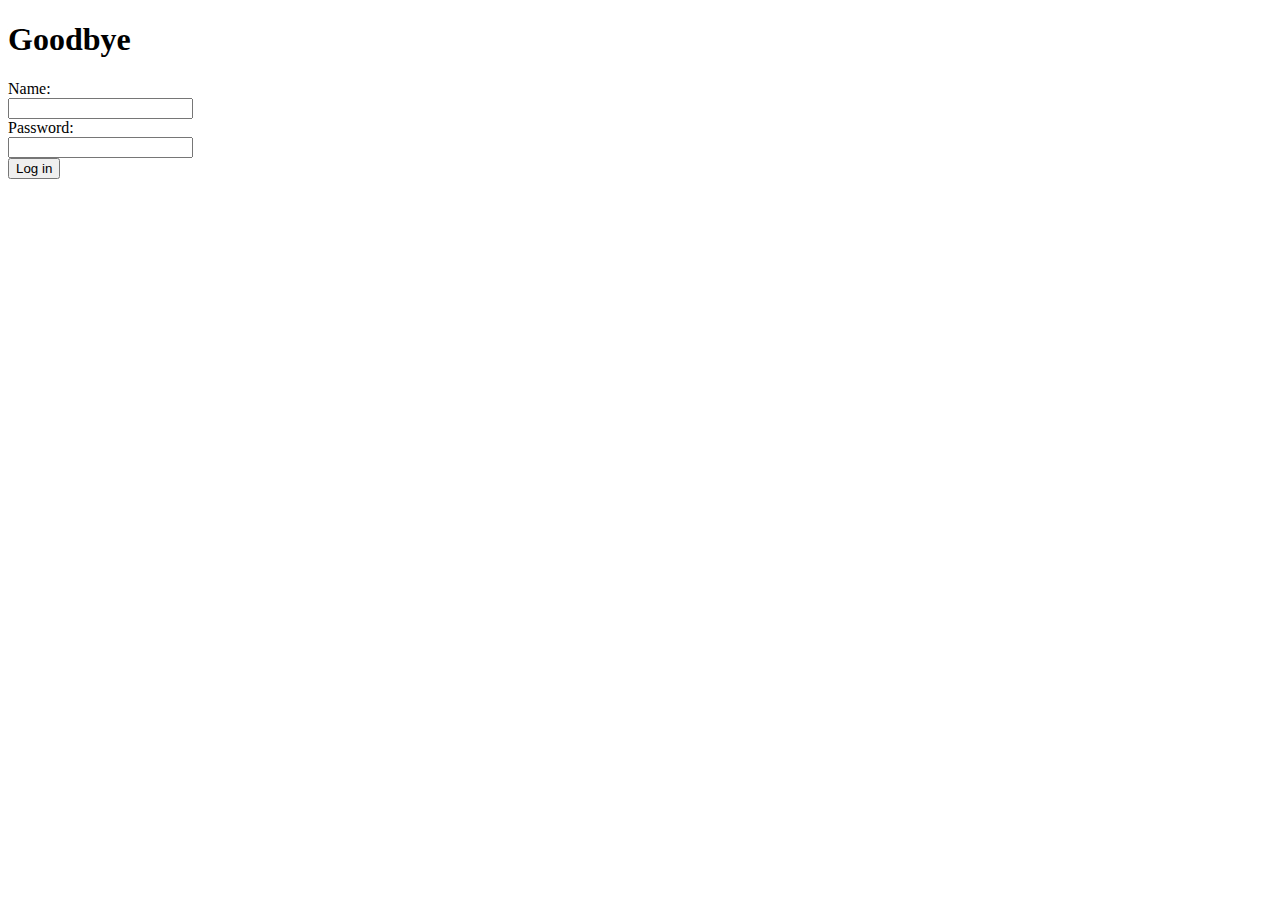
<file: index.html>
<!DOCTYPE html>
<html lang="es">    
    <head>
        <meta charset="utf-8">
        <title>MEMORY GAME</title>
        <link href="css/styles.css">
        <script src="js/script.js" async defer></script>  
        <script src="js/validations.js" async defer></script>  
    </head>
    <body>
        <div id="user_feedback"></div>
            <h1>Hello</h1>
            <form id="loginform">
                <label for="namefield">Name:</label><br>
                <input type="text" id="namefield" name="namefield"><br>
                <label for="passfield">Password:</label><br>
                <input type="password" id="passfield" name="passfield"><br>
                <input type="submit" value="Log in" id="Login">
            </form>
    </body>
</html>
</file>
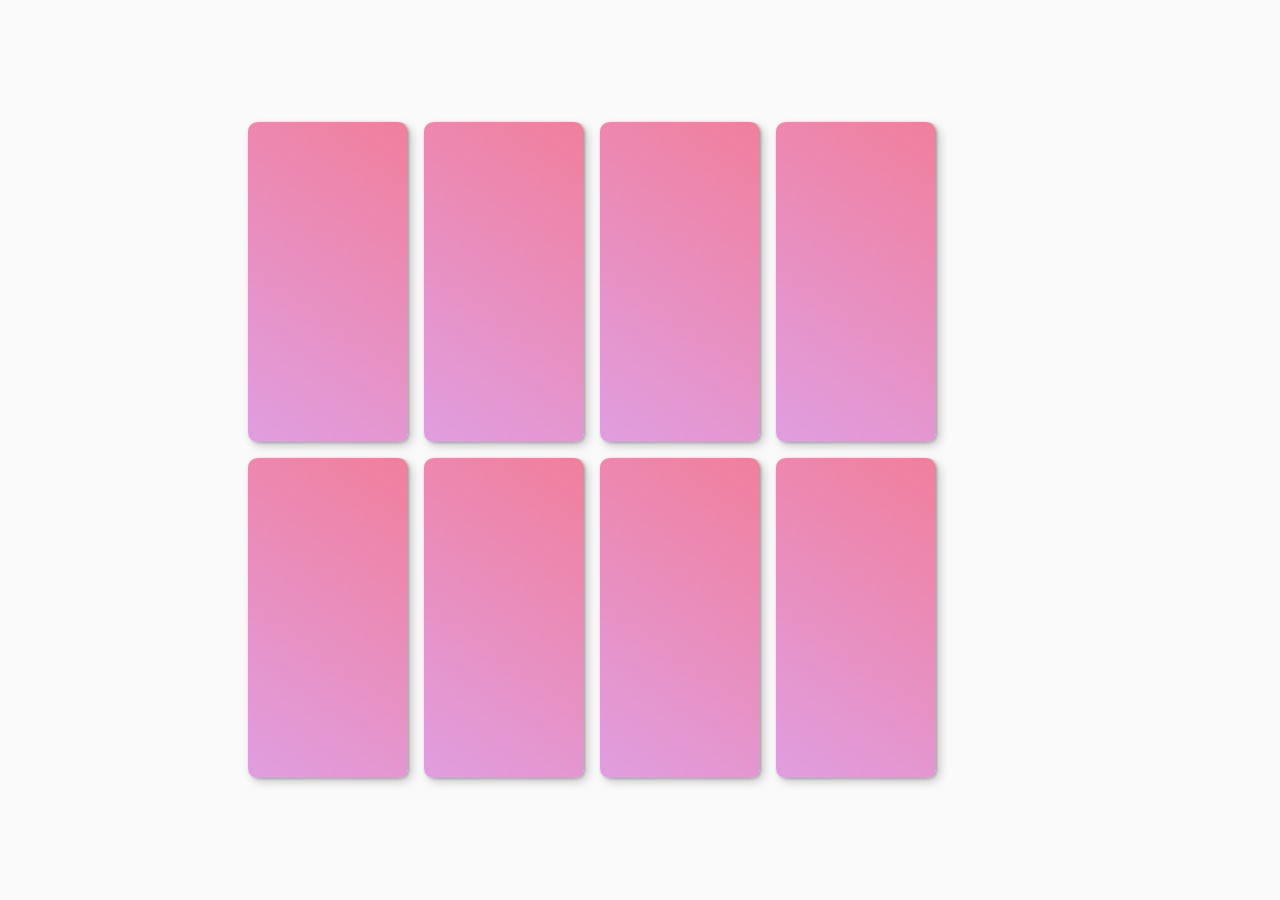
<file: game.html>
<!DOCTYPE html>
<html lang="es">    
    <head>
        <meta charset="utf-8">
        <title>MEMORY GAME</title>
        <link href="css/styles.css" rel="stylesheet">
        <link href="css/details.css" rel="stylesheet">
        <script src="js/arrays.js" async defer></script>  

    </head>
    <body>
        <main>
            <div id="table" class="table">
            </div>
        </main>
    </body>
</html>
</file>
<file: css/styles.css>
/*CSS taken by reference of Javier Usobiaga Ferrer - Introducción a la programación en JavaScript*/
:root {
  --bg: #fafafa;
  --font: 'Archivo', sans-serif;
  --font-display: 'Archivo Narrow', sans-serif;
  --color1: #e09ee0;
  --color2: #f17f9c;
  --gradient: linear-gradient(35deg, var(--color1), var(--color2));
}

body {
  margin: auto;
  min-height: 100vh;
  background: var(--bg);
  font-family: var(--font);
}
</file>
<file: css/details.css>
/*CSS taken by reference of Javier Usobiaga Ferrer - Introducción a la programación en JavaScript*/
body {
  font-size: 2rem;
  display: flex;
  flex-direction: column;
}

main {
  flex-grow: 1;
  display: flex;
  justify-content: center;
  position: relative;
}

.table {
  display: flex;
  flex-wrap: wrap;
  align-items: center;
  align-content: center;
  max-width: 50rem;
  margin: auto;
}

.card {
  width: 10rem;
  height: 20rem;
  margin: 0.5rem;
  border-radius: 0.3em;
  background-image: var(--gradient);
  box-shadow: 1px 1px 3px rgba(0, 0, 0, 0.25), 4px 4px 10px rgba(0, 0, 0, 0.2);
  position: relative;
  transition: 0.3s;
  cursor: pointer;
  backface-visibility: hidden;
  transform-style: preserve-3d;
}

.cardcontent {
  position: absolute;
  left: 0;
  right: 0;
  top: 0;
  bottom: 0;
  transform: rotateY(-180deg);
  backface-visibility: hidden;
  background-color: white;
  box-shadow: 1px 1px 3px rgba(0, 0, 0, 0.25), 4px 4px 10px rgba(0, 0, 0, 0.2);
  border-radius: 0.3em;
  display: flex;
  justify-content: center;
  align-items: center;
  font-size: 2.5rem;
  padding-top: 0.4rem;
}

.cardcontent::selection {
  background: transparent;
}

.card.show {
  transform: rotateY(-180deg);
}
</file>
